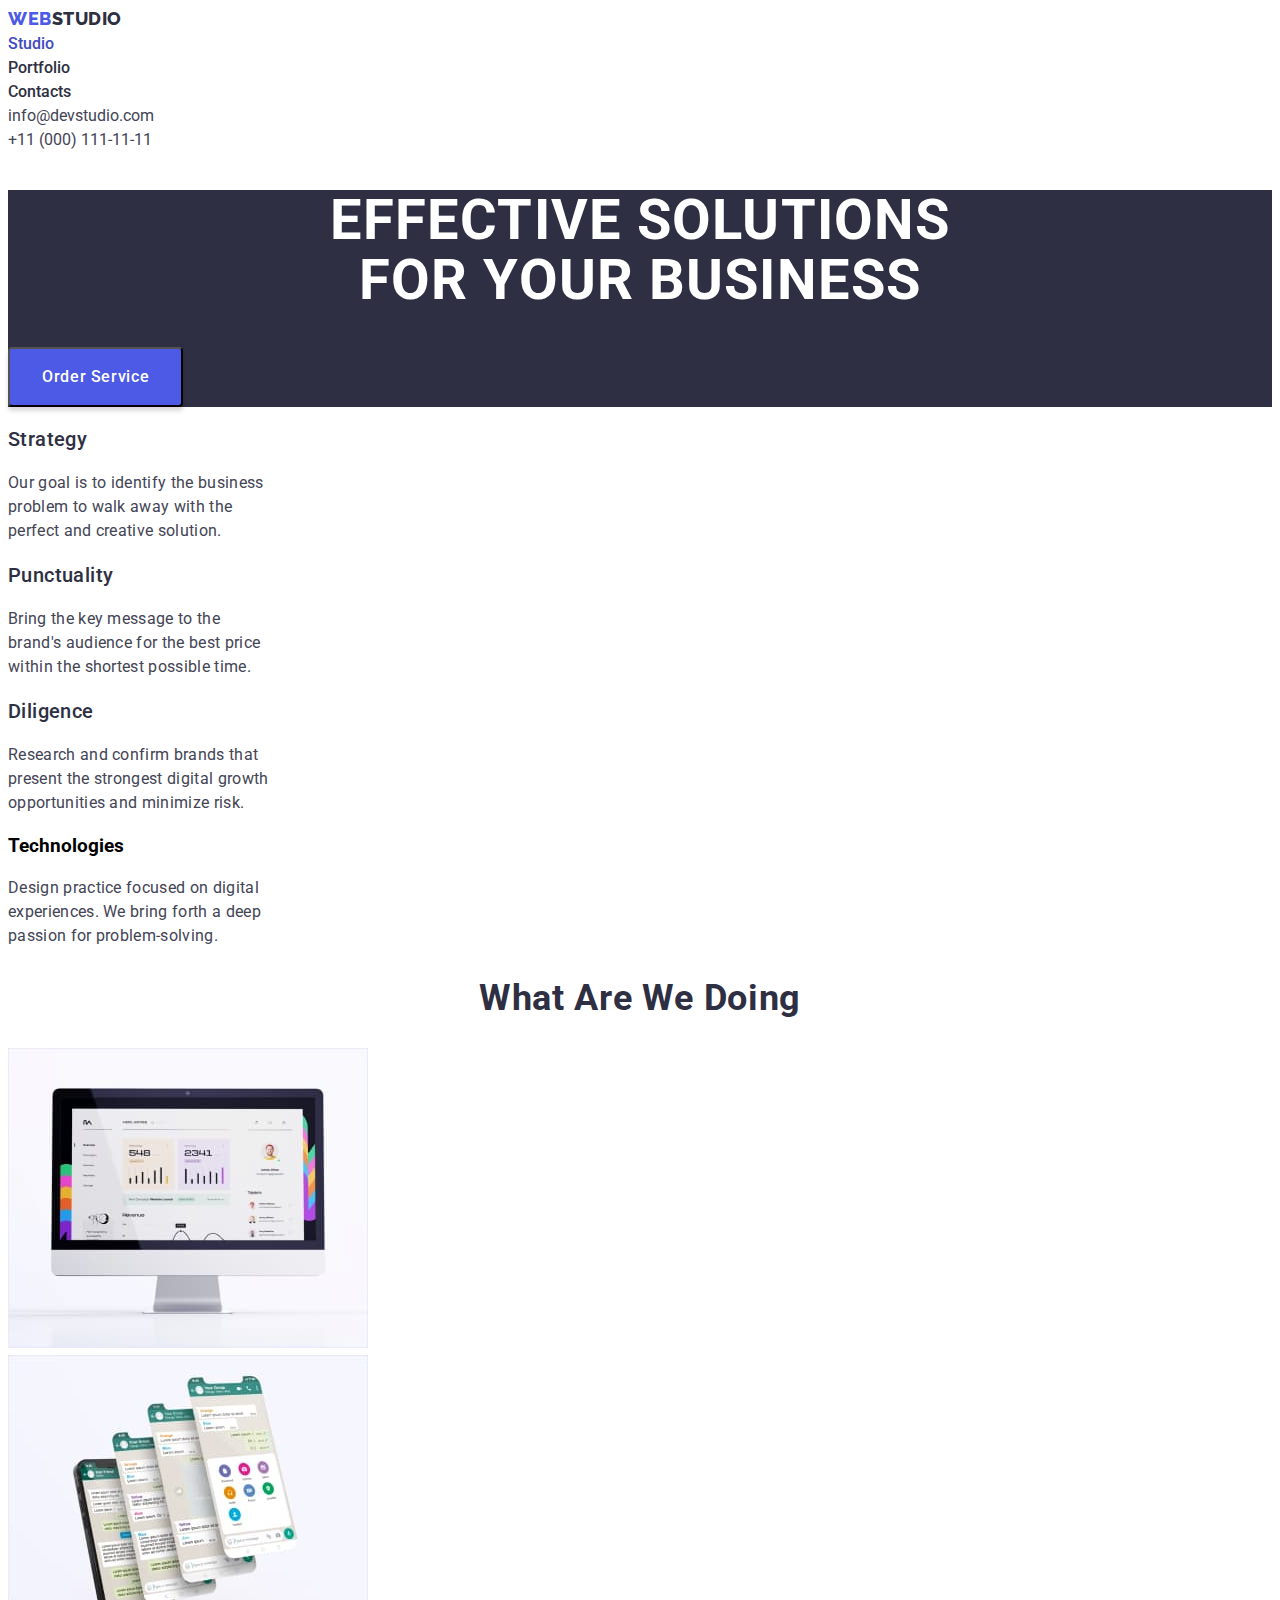
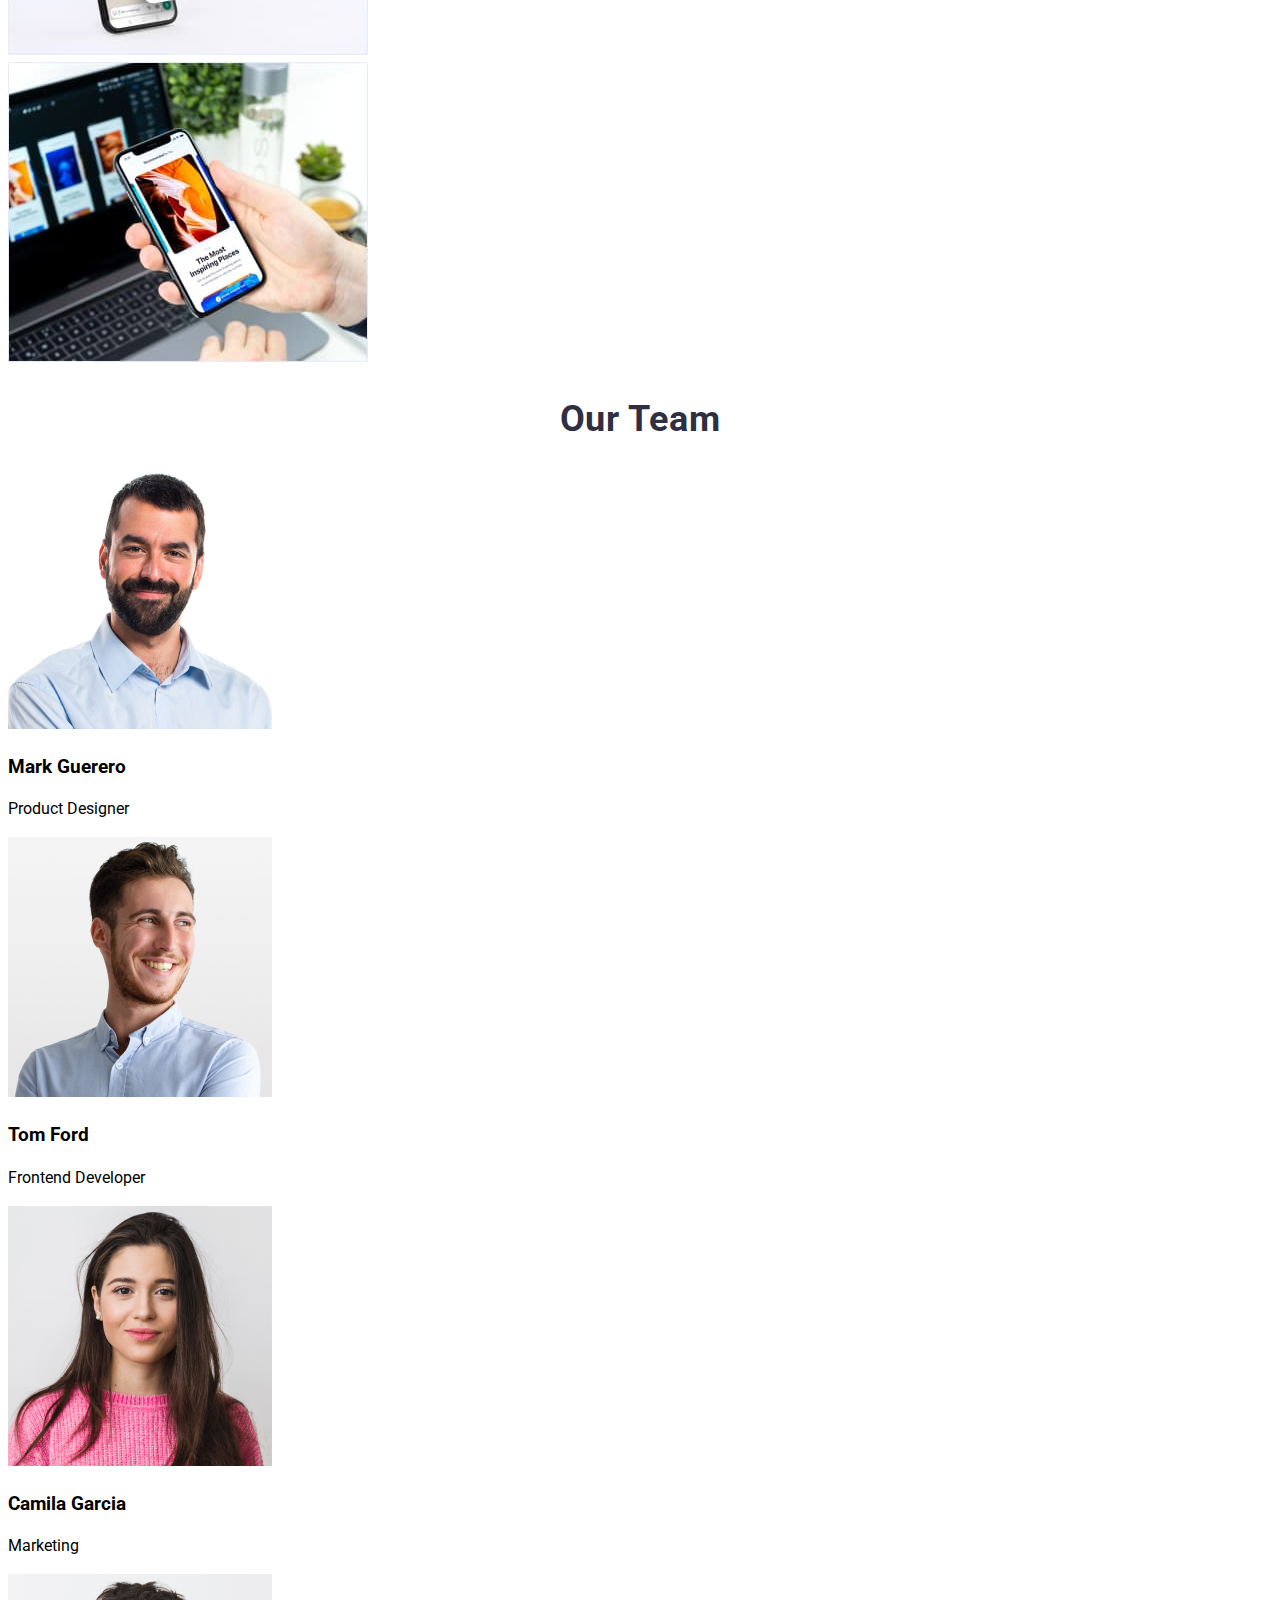
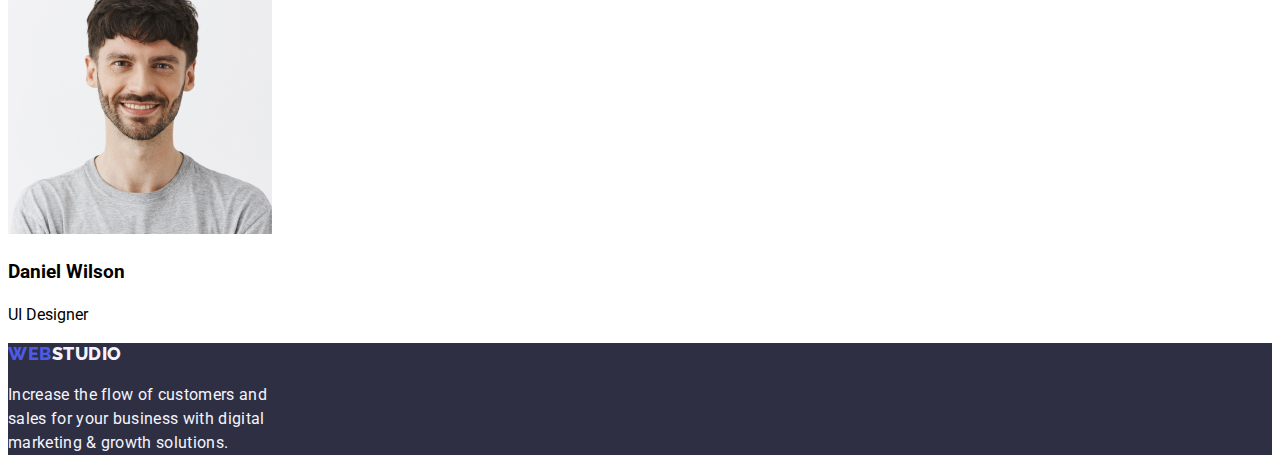
<file: index.html>
<!DOCTYPE html>
<html lang="en">
<head>
    <meta charset="UTF-8">
    <meta name="viewport" content="width=device-width, initial-scale=1.0">
    <title>GoIT WEBSTUDIO - homework-2</title>
    <link rel="stylesheet" href="./css/styles.css">
    <link href="https://fonts.googleapis.com/css2?family=Raleway:wght@800&family=Roboto:wght@400;500;700;900&display=swap" rel="stylesheet">
</head>

<body>

    <header>

        <nav>
            <a href="./index.html" class="logo"> 
                <span class="weblogo">WEB</span><span class="studiologo">STUDIO</span>
            </a>
        <ul class="list">
            <li><a href="./index.html" class="linkpage link-active">Studio</a>
            </li>
            <li><a href="./portfolio.html" class="linkpage">Portfolio</a>
            </li>
            <li><a href="#" class="linkpage">Contacts</a>
            </li>
        </ul>
        </nav>
        <ul class="list">
            <li><a href="mailto:info@devstudio.com" class="contacts">info@devstudio.com</a></li>
            <li><a href="tel:+110001111111" class="contacts">+11 (000) 111-11-11</a></li>
        </ul>
    </header>  
    <main>
         <section class="hero-bg">
        <h1 class="bg-title">Effective Solutions<br/> for Your Business</h1>
        <button class="order-button" type="button">Order Service</button>
        </section>

        <section class="section">
            <ul class="list">
                <li>
                <h3 class="sec1-title-h3">Strategy</h3>
                <p class="title-description">Our goal is to identify the business <br/>
                    problem to walk away with the <br/> 
                    perfect and creative solution. </p>
                </li>
                <li>
                <h3 class="sec1-title-h3">Punctuality</h3>
                <p class="title-description">Bring the key message to the <br/> brand's audience for the best price <br> within the shortest possible time. </p>
                </li>
                <li>
                <h3 class="sec1-title-h3">Diligence</h3>
                <p class="title-description">Research and confirm brands that <br/> present the strongest digital growth <br/> opportunities and minimize risk.</p>
                </li>
                <li>
                <h3 class="sec1title-h3">Technologies</h3>
                <p class="title-description">Design practice focused on digital <br/>
                         experiences. We bring forth a deep <br/>
                          passion for problem-solving.</p>
                </li>
            </ul>
        </section>
        <section>
            <h2 class="sectiontitle-h2">What are we doing</h2>
            <ul class="list">
                <li><img src="./images/what-are-we-doing-1.jpg" alt="Monitor" width="360" ></li>
                <li><img src="./images/what-are-we-doing-2.jpg" alt="cellphone" width="360" ></li>
                <li><img src="./images/what-are-we-doing-3.jpg" alt="cellphone-monitor" width="360" ></li>
            </ul>
        </section>
        <section>
            <h2 class="sectiontitle-h2">Our Team</h2>
            <ul class="list">
                <li>
                    <img src="./images/profile-1.jpg">
                    <h3 class="ourteam-h3">Mark Guerero</h3>
                    <p class="ourteam-position">Product Designer</p>
                </li>
                <li>
                    <img src="./images/profile-2.jpg">
                    <h3 class="ourteam-h3">Tom Ford</h3>
                    <p class="ourteam-position">Frontend Developer</p>
                </li>
                <li>
                    <img src="./images/profile-3.jpg">
                    <h3 class="ourteam-h3">Camila Garcia</h3>
                    <p class="ourteam-position">Marketing</p>
                </li>
                <li>
                    <img src="./images/profile-4.jpg">
                    <h3 class="ourteam-h3">Daniel Wilson</h3>
                    <p class="ourteam-position">UI Designer</p>
                </li>
            </ul>
        </section>
    </main>

    <footer class="footer">
        
            <a href="./index.html" class="logo"> 
                <span class="weblogo">WEB</span><span class="footer-studiologo2">STUDIO</span>
            </a>
        <p class="footer-description">Increase the flow of customers and <br/> 
            sales for your business with digital <br/>
             marketing & growth solutions.</p>
        

    </footer>
       
    
</body>
</html>
</file>
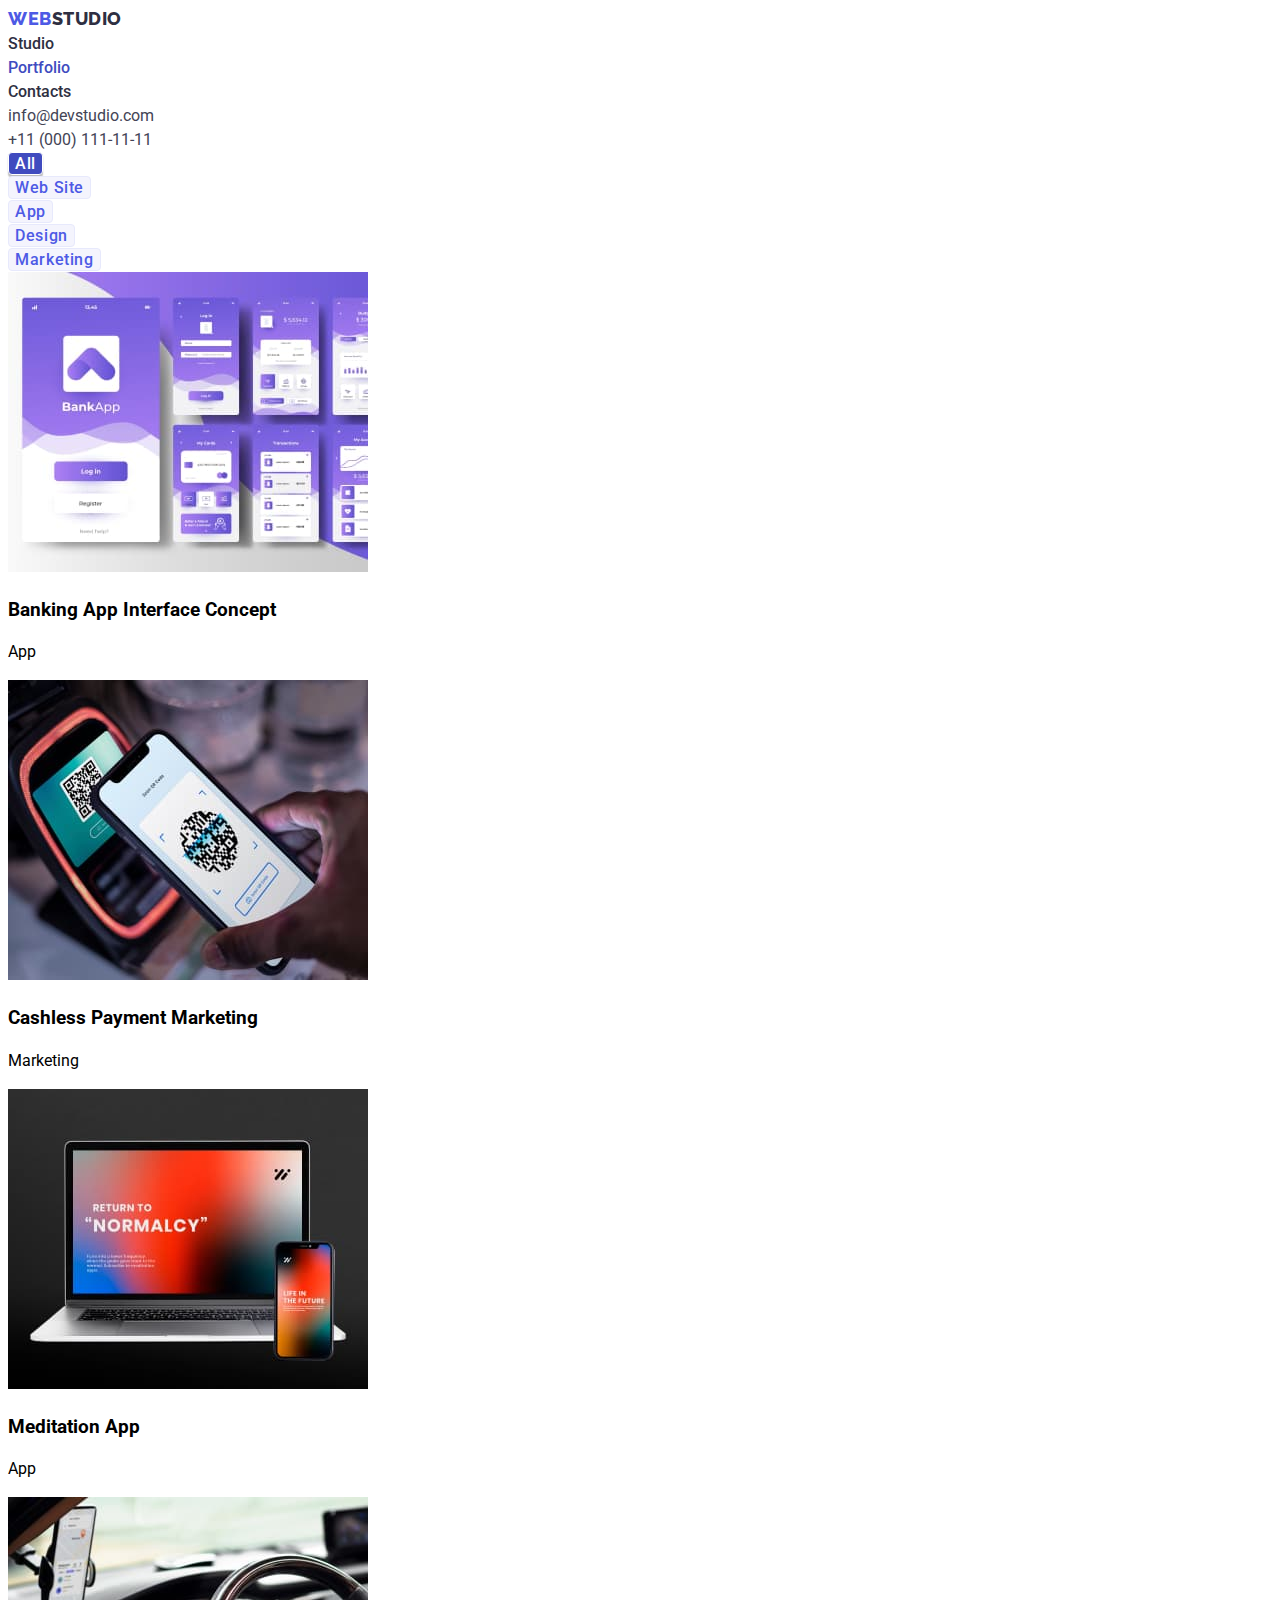
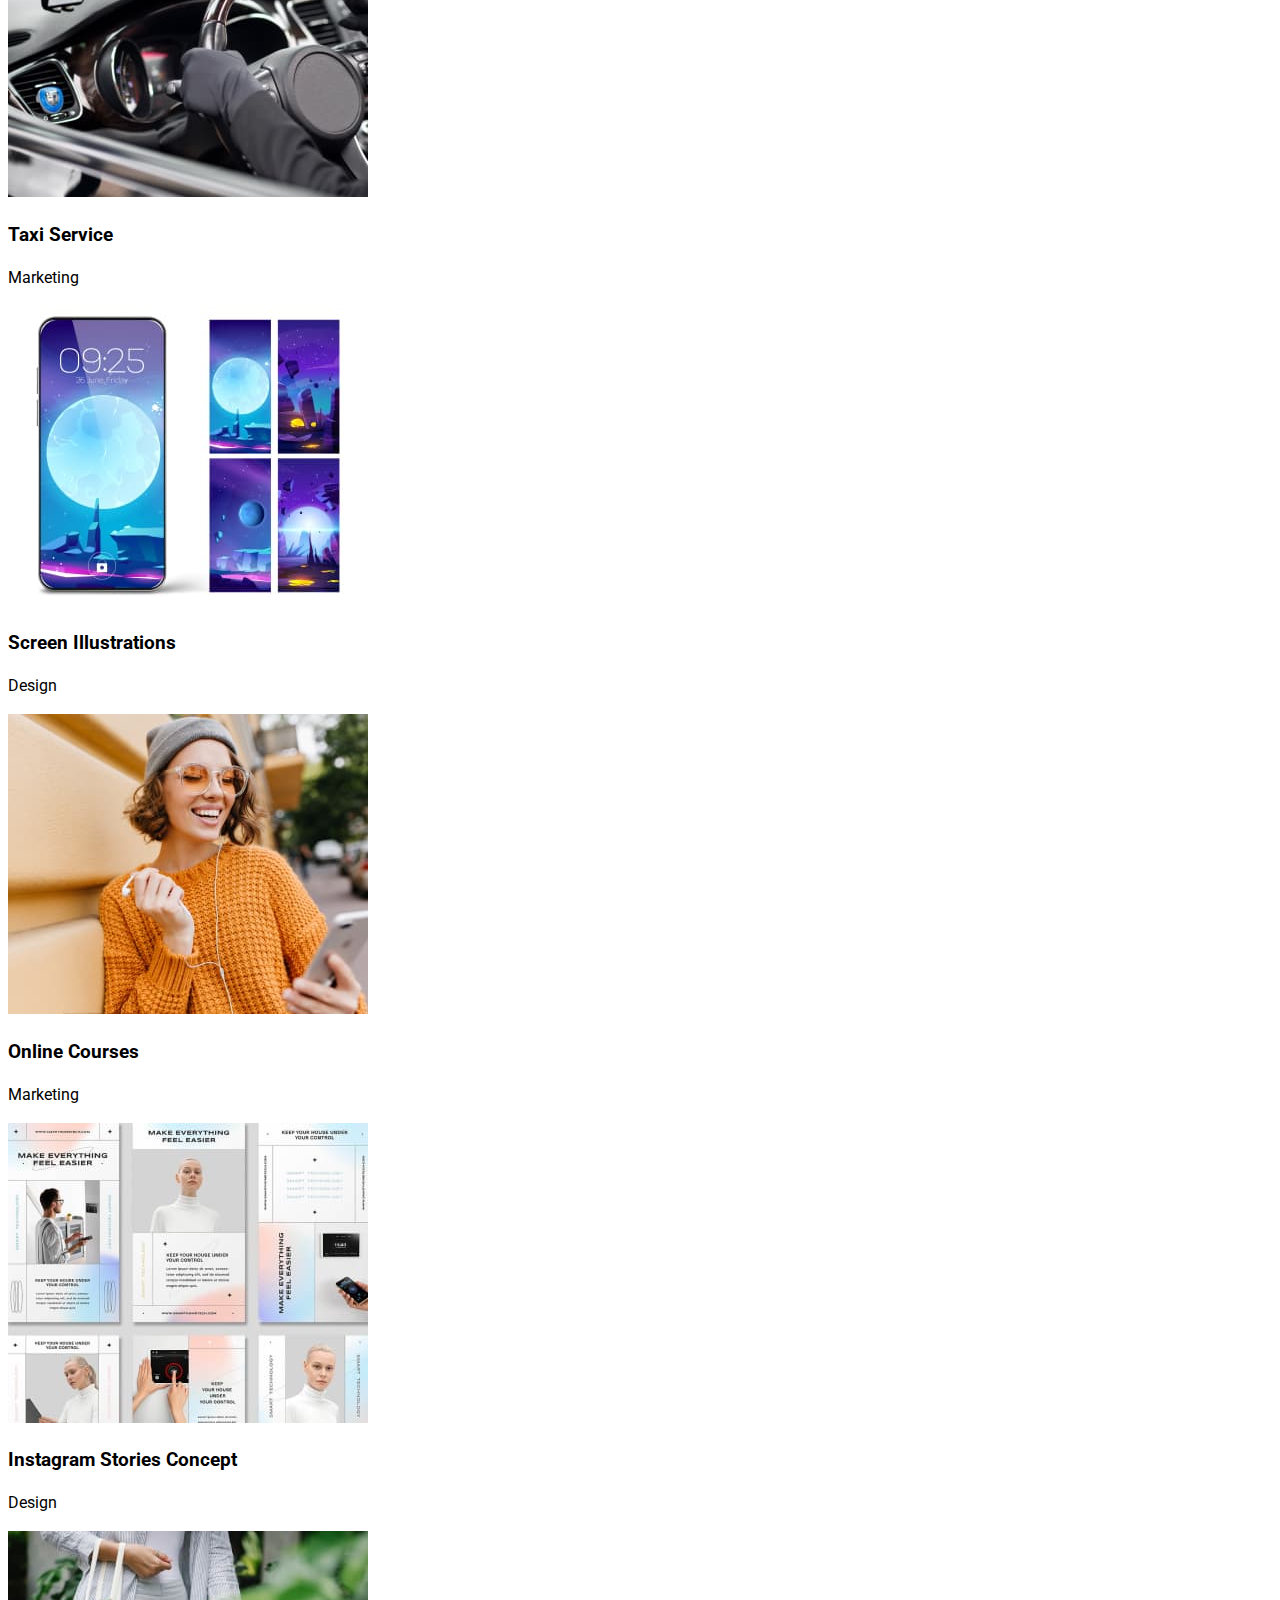
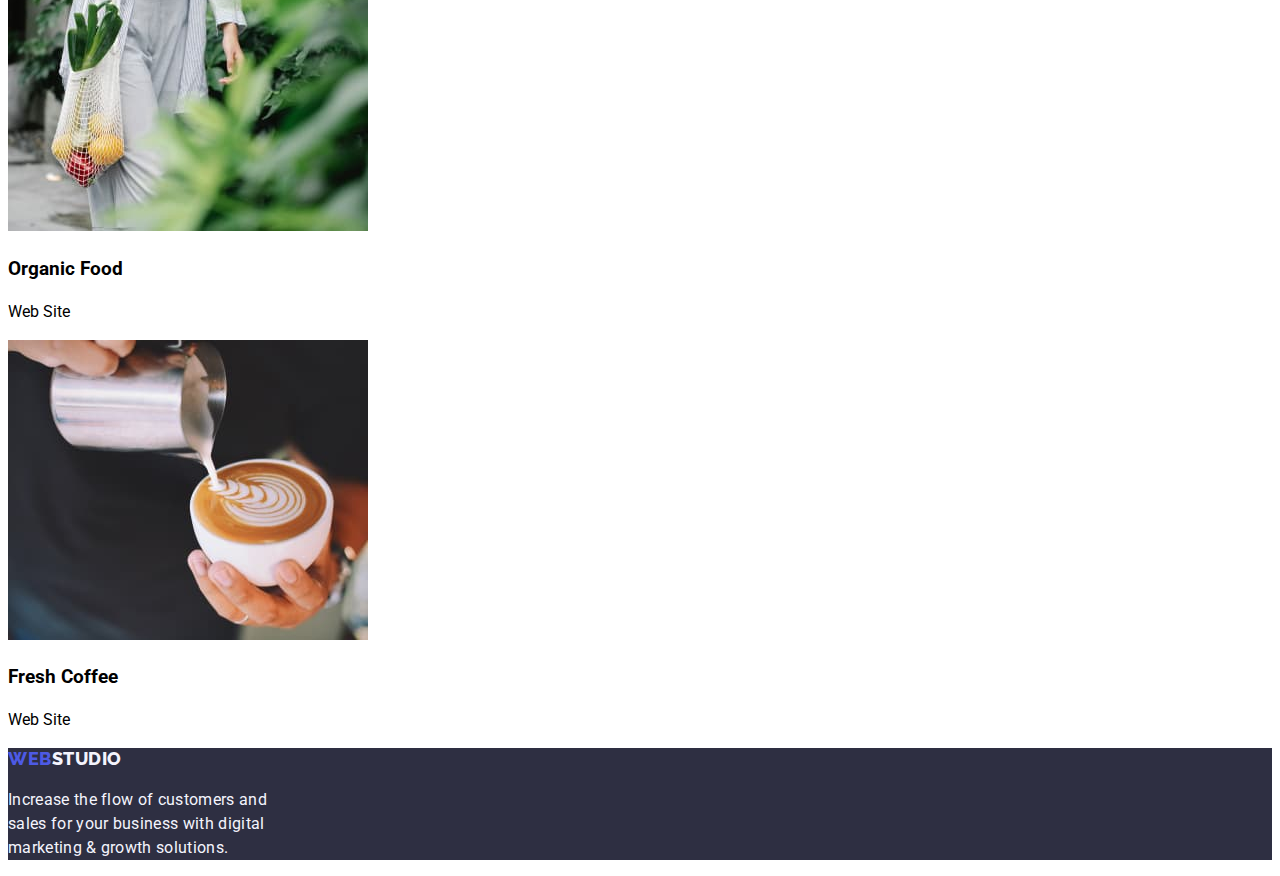
<file: portfolio.html>
<!DOCTYPE html>
<html lang="en">
<head>
    <meta charset="UTF-8">
    <meta name="viewport" content="width=device-width, initial-scale=1.0">
    <title>GoIT WEBSTUDIO - Portfolio - homework-2</title>
    <link rel="stylesheet" href="./css/styles.css">
    <link href="https://fonts.googleapis.com/css2?family=Raleway:wght@800&family=Roboto:wght@400;500;700;900&display=swap" rel="stylesheet">
    
</head>
<body>
    <header>
        <nav>
            <a href="./index.html" class="logo"> 
            <span class="weblogo">WEB</span><span class="studiologo">STUDIO</span>
            </a>
            <ul class="list">
                <li><a href="./index.html" class="linkpage visited">Studio</a>
                </li>
                <li><a href="./portfolio.html" class="linkpage link-active">Portfolio</a>
                </li>
                <li><a href="#" class="linkpage">Contacts</a>
                </li>
            </ul>
            </nav>
            <ul class="list">
                <li><a href="mailto:info@devstudio.com" class="contacts">info@devstudio.com</a></li>
                <li><a href="tel:+110001111111" class="contacts">+11 (000) 111-11-11</a></li>
            </ul>
    </header>
    
    <main>
        <section class="portfolio-page">
            <ul class="list">
                <li><button type="button" class="filter-button active-filter">All</button></li>
                <li><button type="button" class="filter-button">Web Site</button></li>
                <li><button type="button" class="filter-button">App</button></li>
                <li><button type="button" class="filter-button">Design</button></li>
                <li><button type="button" class="filter-button">Marketing</button></li>
            </ul>
            <ul class="list">
                <li><img src="./images/project-1.jpg" alt="bank app" width="360">
                    <h3>Banking App Interface Concept</h3>
                    <p>App</p>
                </li>
                <li><img src="./images/project-2.jpg" alt="cashless" width="360"> 
                    <h3>Cashless Payment Marketing</h3>
                    <p>Marketing</p>
                </li>
                <li><img src="./images/project-3.jpg" alt="meditation app" width="360">
                    <h3>Meditation App</h3>
                    <p>App</p>
                </li>
                <li>
                    <img src="./images/project-4.jpg" alt="taxi service" width="360">
                    <h3>Taxi Service</h3>
                    <p>Marketing</p>
                </li>
                <li>
                    <img src="./images/project-5.jpg" alt="screen illustrations" width="360">
                    <h3>Screen Illustrations</h3>
                    <p>Design</p>
                </li>
                <li>
                    <img src="./images/project-6.jpg" alt="online courses" width="360">
                    <h3>Online Courses</h3>
                    <p>Marketing</p>
                </li>
                <li>
                    <img src="./images/project-7.jpg" alt="instagram stories" width="360">
                    <h3>Instagram Stories Concept</h3>
                    <p>Design</p>
                </li>
                <li>
                    <img src="./images/project-8.jpg" alt="organic food"  width="360">
                    <h3>Organic Food</h3>
                    <p>Web Site</p>
                </li>
                <li>
                    <img src="./images/project-9.jpg" alt="fresh coffee" width="360">
                    <h3>Fresh Coffee</h3>
                    <p>Web Site</p>
                </li>
            </ul>
        </section>

    </main>

    <footer class="footer">
            <a href="./index.html" class="logo"> 
                <span class="weblogo">WEB</span><span class="footer-studiologo2">STUDIO</span>
            </a>
            <p class="footer-description">Increase the flow of customers and <br/> 
                sales for your business with digital <br/>
                 marketing & growth solutions.</p>
    </footer>
</body>
</html>
</file>
<file: css/styles.css>
:root {
    --IRIS: #4D5AE5;
    --OCEAN: #404BBF;
    --NAVYBLUE: #2E2F42;
    --WHITE: #FFF;
    --SLATE: #434455;
    --CORNFLOWER: #E7E9FC;
    --CLOUD: #F4F4FD;
}

body {
    font-family: roboto, sans-serif;
    font-size: 16px;
    font-style: normal;
    font-weight: 400;
    line-height: 24px;
    letter-spacing: 2%;


}

/* Navigation */

.logo {
    text-decoration: none;
    font-family: Raleway;
    font-size: 18px;
    font-style: normal;
    font-weight: 800;
    line-height: 21px; 
    letter-spacing: 0.54px;
    text-transform: uppercase;

}

.weblogo {
    color: var(--IRIS, #4D5AE5);
}

.studiologo {
    color: var(--NAVYBLUE, #2E2F42);
}

.linkpage {
    text-decoration: none;
    color: var(--NAVYBLUE, #2E2F42);
    font-weight: 500;
}

.linkpage:hover, 
.linkpage:focus {
    color: var(--OCEAN, #2E2F42)
}

.link-active {
    color: var(--OCEAN, #404BBF);
}

.contacts {
    color: var(--SLATE, #434455);
    text-decoration: none;
}

.contacts:hover,
.contacts:focus {
    color: var(--OCEAN, #404BBF);
}

.list {
    list-style-type: none;
    margin: 0;
    padding: 0;
}


/* hero section */
.hero-bg { 
    background: var(--NAVYBLUE, #2E2F42);
    margin: 0%;
    padding: 0%;

}

.bg-title {
    color: var(--WHITE, #FFF);
    text-align: center;
    font-size: 56px;
    font-style: normal;
    font-weight: 700;
    line-height: 60px; 
    letter-spacing: 1.12px;
    text-transform: uppercase;
    
}

.order-button {
    cursor: pointer;
    color: var(--WHITE, #FFF);
    background: var(--IRIS, #4D5AE5);
    font-family: Roboto;
    font-size: 16px;
    font-style: normal;
    font-weight: 500;
    line-height: 24px; 
    letter-spacing: 0.64px;
    
    display: inline-flex;
    padding: 16px 32px;
    align-items: flex-start;
    gap: 10px;

    border-radius: 4px;
    box-shadow: 0px 4px 4px 0px rgba(0, 0, 0, 0.15);

}

.order-button:hover,
.order-button:focus {
    color: var(--WHITE, #FFF);
    background-color: var(--OCEAN);
}


/* section 1 */
.sec1-title-h3 {
    color: var(--NAVYBLUE, #2E2F42);
    font-family: Roboto;
    font-size: 20px;
    font-style: normal;
    font-weight: 500;
    line-height: 24px;
    letter-spacing: 0.4px;
}

.title-description {
    color: var(--SLATE, #434455);

    font-family: Roboto;
    font-size: 16px;
    font-style: normal;
    font-weight: 400;
    line-height: 24px; 
    letter-spacing: 0.32px;
}

/* section 2 -  section 3 */
.sectiontitle-h2 {
    color: var(--NAVY-BLUE, #2E2F42);
    text-align: center;

    font-family: Roboto;
    font-size: 36px;
    font-style: normal;
    font-weight: 700;
    line-height: 40px;
    letter-spacing: 0.72px;
    text-transform: capitalize;
}


.ourteam-h3 .portfolio-service{

    color: var(--NAVY-BLUE, #2E2F42);

    font-family: Roboto;
    font-size: 20px;
    font-style: normal;
    font-weight: 500;
    line-height: 24px; 
    letter-spacing: 0.4px;
}

.ourteam-position .portfolio-category {
    color: var(--SLATE, #434455);
    

    font-family: Roboto;
    font-size: 16px;
    font-style: normal;
    font-weight: 400;
    line-height: 24px; 
    letter-spacing: 0.32px;
}


/* FOOTER */

.footer {
    background-color: var(--NAVYBLUE, #2E2F42);
}

.footer-description {
    color: var(--CLOUD, #F4F4FD);
    font-family: Roboto;
    font-size: 16px;
    font-style: normal;
    font-weight: 400;
    line-height: 24px;
    letter-spacing: 0.32px;
}

.footer-studiologo2 {
    color: var(--CLOUD, #F4F4FD);

}

/* Portfolio */

.filter-button {
    cursor: pointer;
    border-radius: 4px;
    color: var(--IRIS, #4D5AE5);
    background-color: var(--CLOUD, #F4F4FD);
    text-align: center;
    font-family: inherit;
    font-size: 16px;
    font-weight: 500;
    letter-spacing:  .64px;
    border-radius: 4px;
    border: 1px solid var(--CORNFLOWER, #E7E9FC)
    
}

.filter-button:hover,
.filter-button:focus {
    color: var(--CLOUD, #F4F4FD);
    background-color: var(--OCEAN, #404BBF);
    border-color: 1px solid var(--CORNFLOWER, #E7E9FC);
    box-shadow: 0px 2px 2px 0px rgba(0, 0, 0, 0.12), 0px 2px 1px 0px rgba(0, 0, 0, 0.08), 0px 3px 1px 0px rgba(0, 0, 0, 0.10);
}

.active-filter {
    color: var(--WHITE, #FFF);
    background-color: var(--OCEAN, #404BBF);
    border-color: 1px solid var(--CORNFLOWER, #E7E9FC);
    box-shadow: 0px 2px 2px 0px rgba(0, 0, 0, 0.12), 0px 2px 1px 0px rgba(0, 0, 0, 0.08), 0px 3px 1px 0px rgba(0, 0, 0, 0.10);

}
</file>
